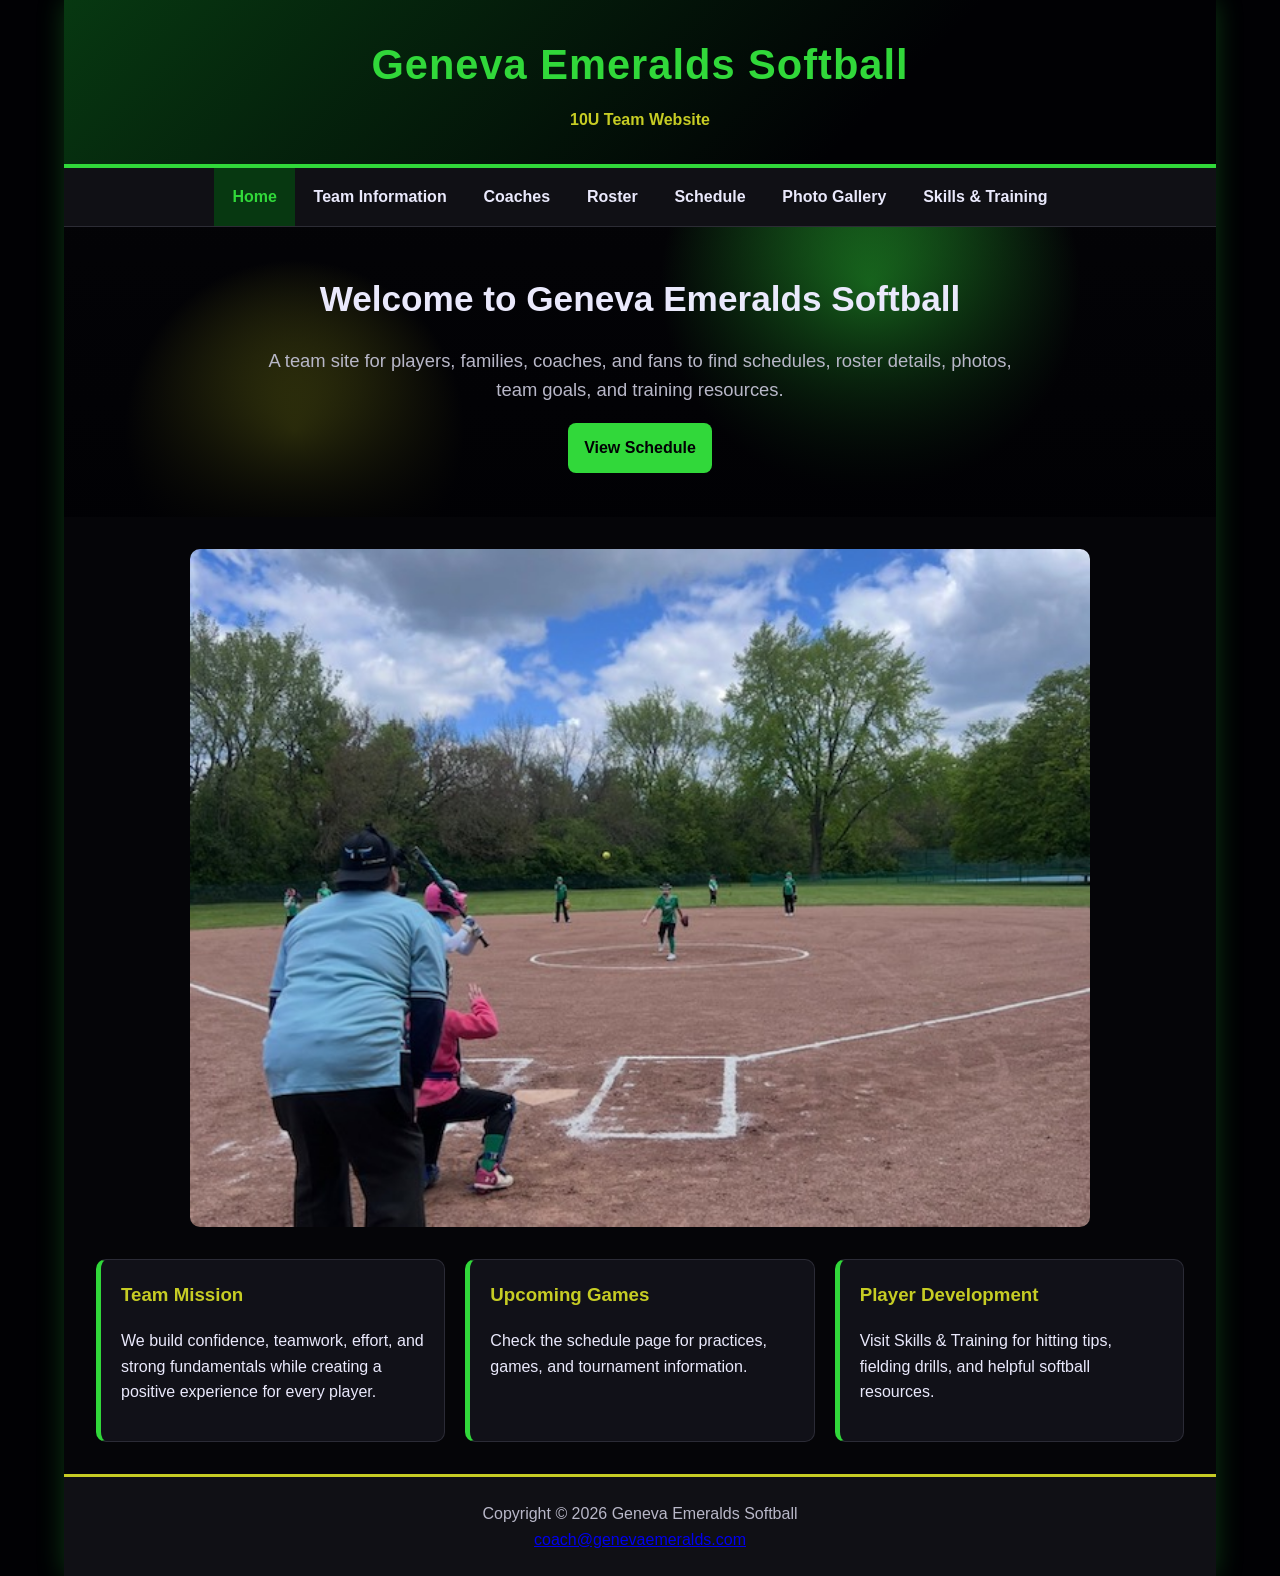
<file: index.html>
<!DOCTYPE html>
<html lang="en">
 <head>
  <title>
   Geneva Emeralds Softball
  </title>
  <meta charset="utf-8"/>
  <meta content="width=device-width, initial-scale=1.0" name="viewport"/>
  <link href="styles.css" rel="stylesheet"/>
 </head>
 <body>
  <div id="wrapper">
   <header>
    <h1>
     Geneva Emeralds Softball
    </h1>
    <p>
     10U Team Website
    </p>
   </header>
   <nav>
    <ul>
     <li>
      <a class="active" href="index.html">
       Home
      </a>
     </li>
     <li>
      <a href="team.html">
       Team Information
      </a>
     </li>
     <li>
      <a href="coaches.html">
       Coaches
      </a>
     </li>
     <li>
      <a href="roster.html">
       Roster
      </a>
     </li>
     <li>
      <a href="schedule.html">
       Schedule
      </a>
     </li>
     <li>
      <a href="gallery.html">
       Photo Gallery
      </a>
     </li>
     <li>
      <a href="training.html">
       Skills &amp; Training
      </a>
     </li>
    </ul>
   </nav>
   <section class="hero">
    <div>
     <h2>
      Welcome to Geneva Emeralds Softball
     </h2>
     <p>
      A team site for players, families, coaches, and fans to find schedules,
          roster details, photos, team goals, and training resources.
     </p>
     <a class="button" href="schedule.html">
      View Schedule
     </a>
    </div>
   </section>
   <main>
    <section class="team-photo">
     <img alt="Geneva Emeralds softball game in progress" src="index1.jpg" style="display:block;width:100%;max-width:900px;margin:0 auto 2rem auto;border-radius:10px;"/>
    </section>
    <div class="grid">
     <section class="card">
      <h3>
       Team Mission
      </h3>
      <p>
       We build confidence, teamwork, effort, and strong fundamentals while
            creating a positive experience for every player.
      </p>
     </section>
     <section class="card">
      <h3>
       Upcoming Games
      </h3>
      <p>
       Check the schedule page for practices, games, and tournament information.
      </p>
     </section>
     <section class="card">
      <h3>
       Player Development
      </h3>
      <p>
       Visit Skills &amp; Training for hitting tips, fielding drills, and helpful
            softball resources.
      </p>
     </section>
    </div>
   </main>
   <footer>
    Copyright © 2026 Geneva Emeralds Softball
    <br/>
    <a href="mailto:coach@genevaemeralds.com">
     coach@genevaemeralds.com
    </a>
   </footer>
  </div>
 </body>
</html>
</file>
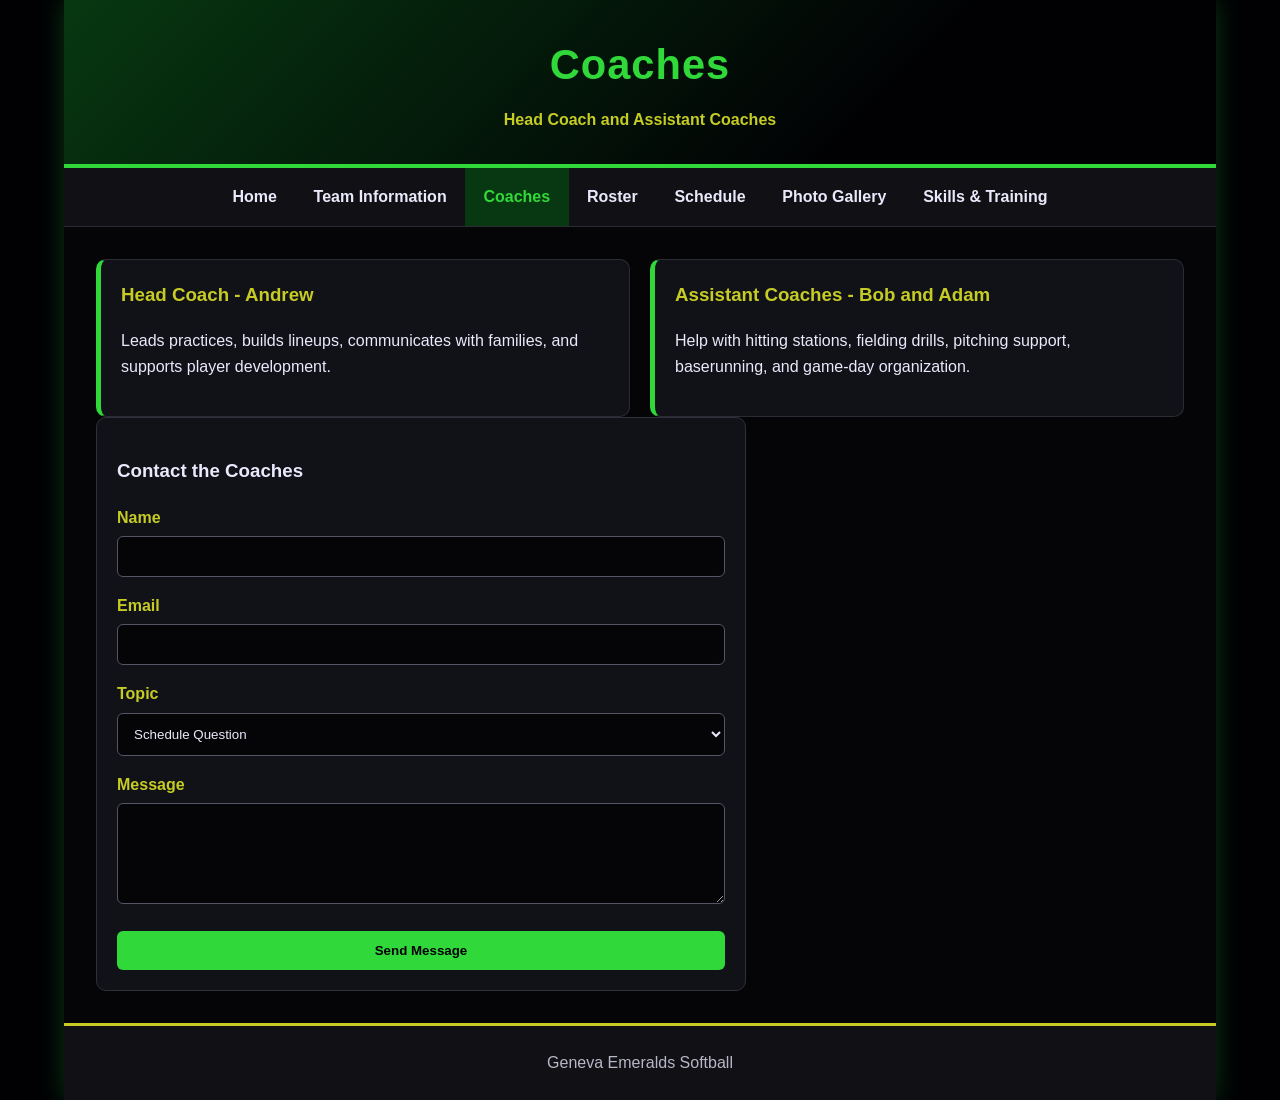
<file: coaches.html>
<!DOCTYPE html>
<html lang="en">
 <head>
  <title>
   Coaches | Geneva Emeralds
  </title>
  <meta charset="utf-8"/>
  <meta content="width=device-width, initial-scale=1.0" name="viewport"/>
  <link href="styles.css" rel="stylesheet"/>
 </head>
 <body>
  <div id="wrapper">
   <header>
    <h1>
     Coaches
    </h1>
    <p>
     Head Coach and Assistant Coaches
    </p>
   </header>
   <nav>
    <ul>
     <li>
      <a href="index.html">
       Home
      </a>
     </li>
     <li>
      <a href="team.html">
       Team Information
      </a>
     </li>
     <li>
      <a class="active" href="coaches.html">
       Coaches
      </a>
     </li>
     <li>
      <a href="roster.html">
       Roster
      </a>
     </li>
     <li>
      <a href="schedule.html">
       Schedule
      </a>
     </li>
     <li>
      <a href="gallery.html">
       Photo Gallery
      </a>
     </li>
     <li>
      <a href="training.html">
       Skills &amp; Training
      </a>
     </li>
    </ul>
   </nav>
   <main>
    <div class="grid">
     <section class="card">
      <h3>
       Head Coach - Andrew
      </h3>
      <p>
       Leads practices, builds lineups, communicates with families, and supports player development.
      </p>
     </section>
     <section class="card">
      <h3>
       Assistant Coaches - Bob and Adam
      </h3>
      <p>
       Help with hitting stations, fielding drills, pitching support, baserunning, and game-day organization.
      </p>
     </section>
    </div>
    <form action="#">
     <h3>
      Contact the Coaches
     </h3>
     <label for="name">
      Name
     </label>
     <input id="name" name="name" type="text"/>
     <label for="email">
      Email
     </label>
     <input id="email" name="email" type="email"/>
     <label for="topic">
      Topic
     </label>
     <select id="topic" name="topic">
      <option>
       Schedule Question
      </option>
      <option>
       Player Development
      </option>
      <option>
       Volunteer Help
      </option>
     </select>
     <label for="message">
      Message
     </label>
     <textarea id="message" name="message" rows="5"></textarea>
     <input type="submit" value="Send Message"/>
    </form>
   </main>
   <footer>
    Geneva Emeralds Softball
   </footer>
  </div>
 </body>
</html>
</file>
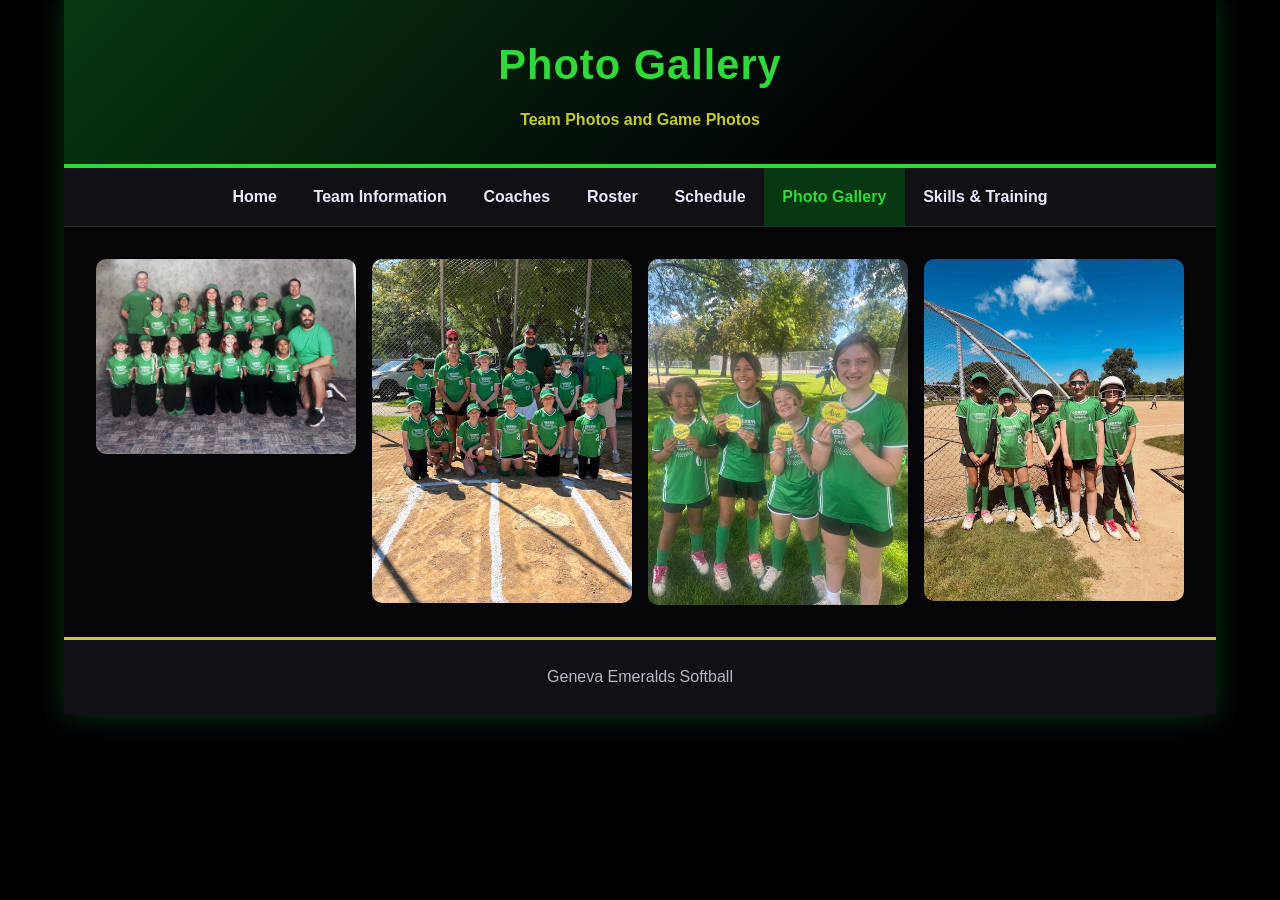
<file: gallery.html>
<!DOCTYPE html>
<html lang="en">
 <head>
  <title>
   Photo Gallery | Geneva Emeralds
  </title>
  <meta charset="utf-8"/>
  <meta content="width=device-width, initial-scale=1.0" name="viewport"/>
  <link href="styles.css" rel="stylesheet"/>
 </head>
 <body>
  <div id="wrapper">
   <header>
    <h1>
     Photo Gallery
    </h1>
    <p>
     Team Photos and Game Photos
    </p>
   </header>
   <nav>
    <ul>
     <li>
      <a href="index.html">
       Home
      </a>
     </li>
     <li>
      <a href="team.html">
       Team Information
      </a>
     </li>
     <li>
      <a href="coaches.html">
       Coaches
      </a>
     </li>
     <li>
      <a href="roster.html">
       Roster
      </a>
     </li>
     <li>
      <a href="schedule.html">
       Schedule
      </a>
     </li>
     <li>
      <a class="active" href="gallery.html">
       Photo Gallery
      </a>
     </li>
     <li>
      <a href="training.html">
       Skills &amp; Training
      </a>
     </li>
    </ul>
   </nav>
   <main>
    <div class="gallery">
     <img alt="Geneva Emeralds team photo" src="pic1.jpeg" style="width:100%; border-radius:10px; display:block;"/>
     <img alt="Geneva Emeralds game photo" src="pic2.jpg" style="width:100%; border-radius:10px; display:block;"/>
     <img alt="Geneva Emeralds practice photo" src="pic3.JPEG" style="width:100%; border-radius:10px; display:block;"/>
     <img alt="Geneva Emeralds tournament photo" src="pic4.jpg" style="width:100%; border-radius:10px; display:block;"/>
    </div>
   </main>
   <footer>
    Geneva Emeralds Softball
   </footer>
  </div>
 </body>
</html>
</file>
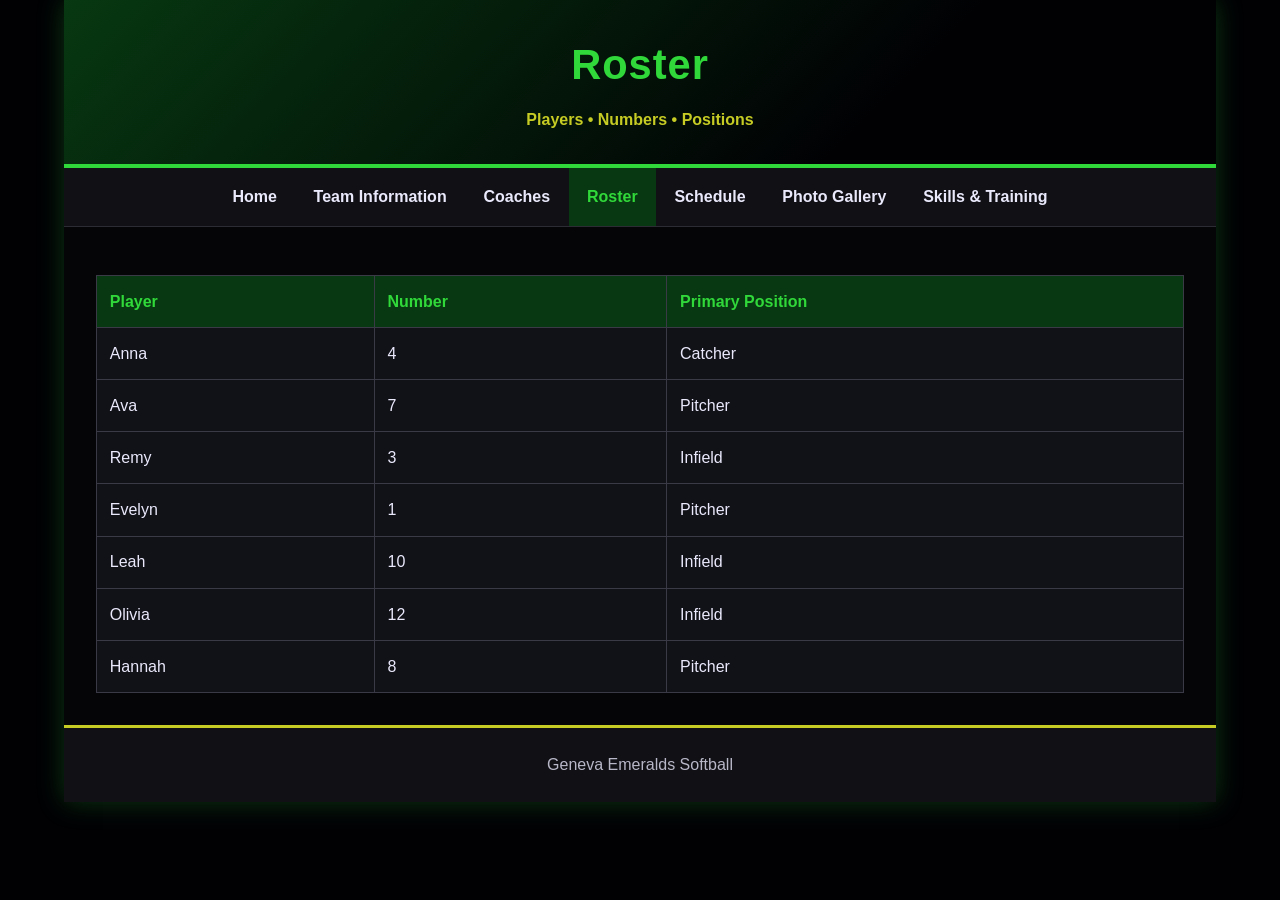
<file: roster.html>
<!DOCTYPE html>
<html lang="en">
 <head>
  <title>
   Roster | Geneva Emeralds
  </title>
  <meta charset="utf-8"/>
  <meta content="width=device-width, initial-scale=1.0" name="viewport"/>
  <link href="styles.css" rel="stylesheet"/>
 </head>
 <body>
  <div id="wrapper">
   <header>
    <h1>
     Roster
    </h1>
    <p>
     Players &bull; Numbers &bull; Positions
    </p>
   </header>
   <nav>
    <ul>
     <li>
      <a href="index.html">
       Home
      </a>
     </li>
     <li>
      <a href="team.html">
       Team Information
      </a>
     </li>
     <li>
      <a href="coaches.html">
       Coaches
      </a>
     </li>
     <li>
      <a class="active" href="roster.html">
       Roster
      </a>
     </li>
     <li>
      <a href="schedule.html">
       Schedule
      </a>
     </li>
     <li>
      <a href="gallery.html">
       Photo Gallery
      </a>
     </li>
     <li>
      <a href="training.html">
       Skills &amp; Training
      </a>
     </li>
    </ul>
   </nav>
   <main>
    <table>
     <tr>
      <th>
       Player
      </th>
      <th>
       Number
      </th>
      <th>
       Primary Position
      </th>
     </tr>
     <tr>
      <td>
       Anna
      </td>
      <td>
       4
      </td>
      <td>
       Catcher
      </td>
     </tr>
     <tr>
      <td>
       Ava
      </td>
      <td>
       7
      </td>
      <td>
       Pitcher
      </td>
     </tr>
     <tr>
      <td>
       Remy
      </td>
      <td>
       3
      </td>
      <td>
       Infield
      </td>
     </tr>
     <tr>
      <td>
       Evelyn
      </td>
      <td>
       1
      </td>
      <td>
       Pitcher
      </td>
     </tr>
     <tr>
      <td>
       Leah
      </td>
      <td>
       10
      </td>
      <td>
       Infield
      </td>
     </tr>
     <tr>
      <td>
       Olivia
      </td>
      <td>
       12
      </td>
      <td>
       Infield
      </td>
     </tr>
     <tr>
      <td>
       Hannah
      </td>
      <td>
       8
      </td>
      <td>
       Pitcher
      </td>
     </tr>
    </table>
   </main>
   <footer>
    Geneva Emeralds Softball
   </footer>
  </div>
 </body>
</html>
</file>
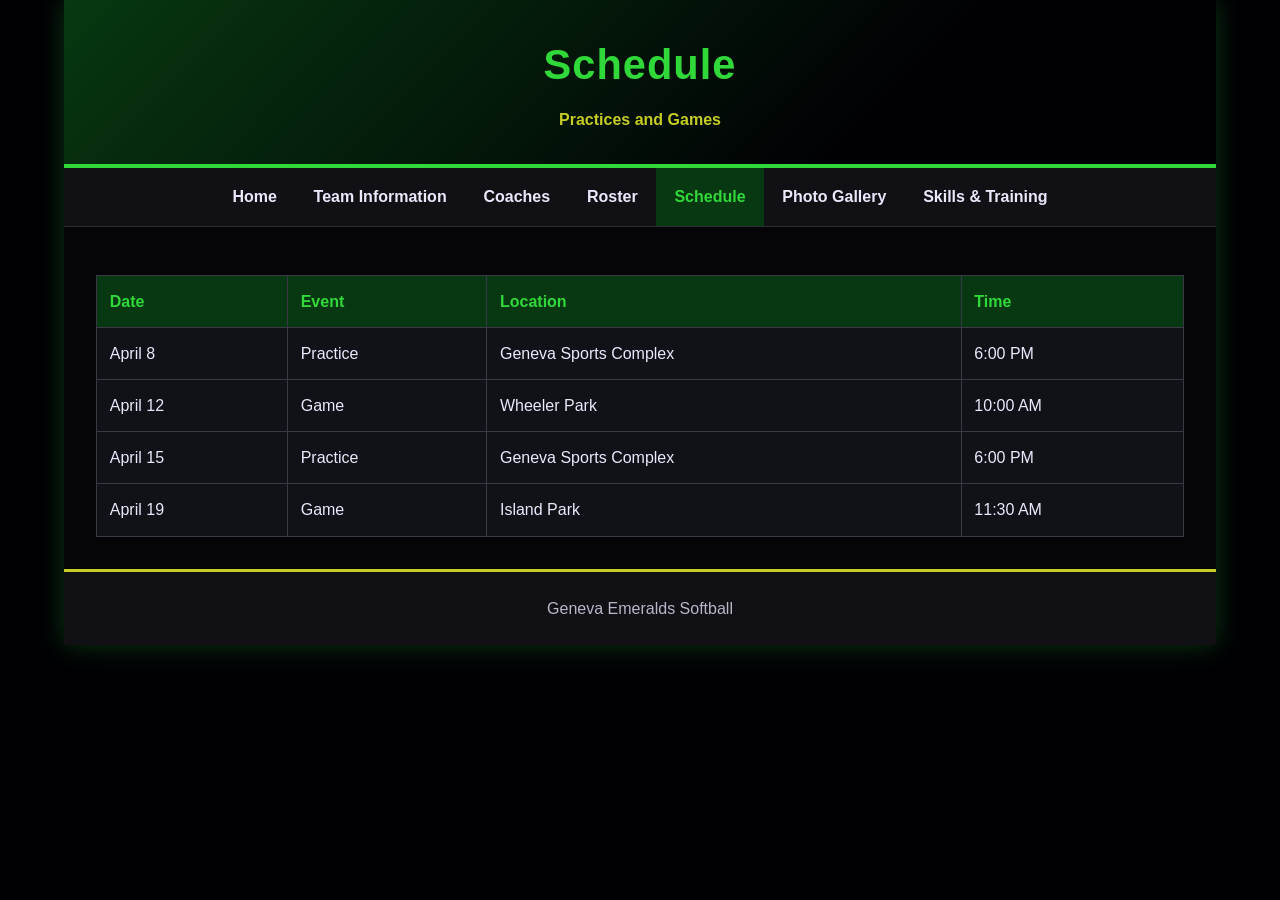
<file: schedule.html>
<!DOCTYPE html>
<html lang="en">
 <head>
  <title>
   Schedule | Geneva Emeralds
  </title>
  <meta charset="utf-8"/>
  <meta content="width=device-width, initial-scale=1.0" name="viewport"/>
  <link href="styles.css" rel="stylesheet"/>
 </head>
 <body>
  <div id="wrapper">
   <header>
    <h1>
     Schedule
    </h1>
    <p>
     Practices and Games
    </p>
   </header>
   <nav>
    <ul>
     <li>
      <a href="index.html">
       Home
      </a>
     </li>
     <li>
      <a href="team.html">
       Team Information
      </a>
     </li>
     <li>
      <a href="coaches.html">
       Coaches
      </a>
     </li>
     <li>
      <a href="roster.html">
       Roster
      </a>
     </li>
     <li>
      <a class="active" href="schedule.html">
       Schedule
      </a>
     </li>
     <li>
      <a href="gallery.html">
       Photo Gallery
      </a>
     </li>
     <li>
      <a href="training.html">
       Skills &amp; Training
      </a>
     </li>
    </ul>
   </nav>
   <main>
    <table>
     <tr>
      <th>
       Date
      </th>
      <th>
       Event
      </th>
      <th>
       Location
      </th>
      <th>
       Time
      </th>
     </tr>
     <tr>
      <td>
       April 8
      </td>
      <td>
       Practice
      </td>
      <td>
       Geneva Sports Complex
      </td>
      <td>
       6:00 PM
      </td>
     </tr>
     <tr>
      <td>
       April 12
      </td>
      <td>
       Game
      </td>
      <td>
       Wheeler Park
      </td>
      <td>
       10:00 AM
      </td>
     </tr>
     <tr>
      <td>
       April 15
      </td>
      <td>
       Practice
      </td>
      <td>
       Geneva Sports Complex
      </td>
      <td>
       6:00 PM
      </td>
     </tr>
     <tr>
      <td>
       April 19
      </td>
      <td>
       Game
      </td>
      <td>
       Island Park
      </td>
      <td>
       11:30 AM
      </td>
     </tr>
    </table>
   </main>
   <footer>
    Geneva Emeralds Softball
   </footer>
  </div>
 </body>
</html>
</file>
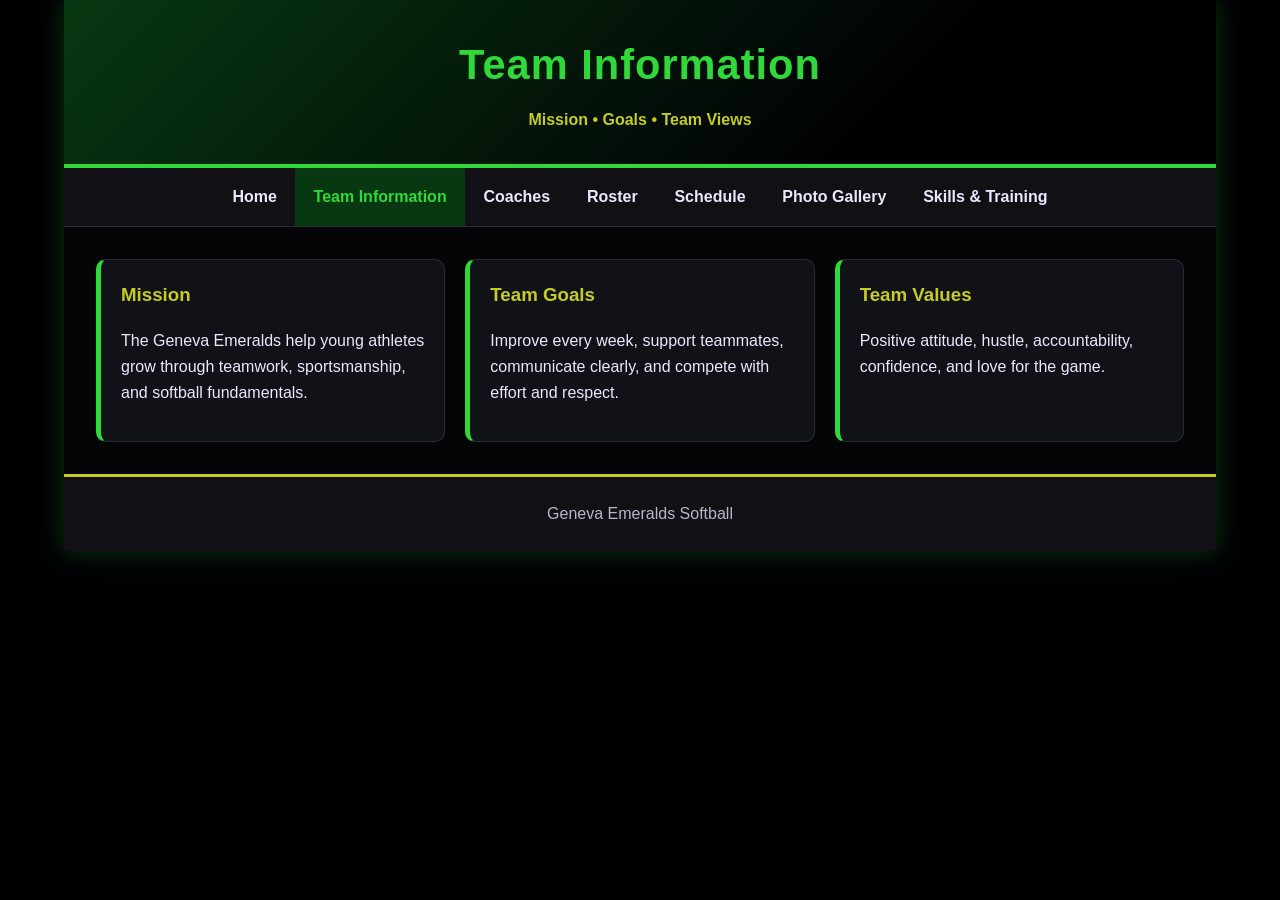
<file: team.html>
<!DOCTYPE html>
<html lang="en">
 <head>
  <title>
   Team Information | Geneva Emeralds
  </title>
  <meta charset="utf-8"/>
  <meta content="width=device-width, initial-scale=1.0" name="viewport"/>
  <link href="styles.css" rel="stylesheet"/>
 </head>
 <body>
  <div id="wrapper">
   <header>
    <h1>
     Team Information
    </h1>
    <p>
     Mission &bull; Goals &bull; Team Views
    </p>
   </header>
   <nav>
    <ul>
     <li>
      <a href="index.html">
       Home
      </a>
     </li>
     <li>
      <a class="active" href="team.html">
       Team Information
      </a>
     </li>
     <li>
      <a href="coaches.html">
       Coaches
      </a>
     </li>
     <li>
      <a href="roster.html">
       Roster
      </a>
     </li>
     <li>
      <a href="schedule.html">
       Schedule
      </a>
     </li>
     <li>
      <a href="gallery.html">
       Photo Gallery
      </a>
     </li>
     <li>
      <a href="training.html">
       Skills &amp; Training
      </a>
     </li>
    </ul>
   </nav>
   <main>
    <div class="grid">
     <section class="card">
      <h3>
       Mission
      </h3>
      <p>
       The Geneva Emeralds help young athletes grow through teamwork, sportsmanship, and softball fundamentals.
      </p>
     </section>
     <section class="card">
      <h3>
       Team Goals
      </h3>
      <p>
       Improve every week, support teammates, communicate clearly, and compete with effort and respect.
      </p>
     </section>
     <section class="card">
      <h3>
       Team Values
      </h3>
      <p>
       Positive attitude, hustle, accountability, confidence, and love for the game.
      </p>
     </section>
    </div>
   </main>
   <footer>
    Geneva Emeralds Softball
   </footer>
  </div>
 </body>
</html>
</file>
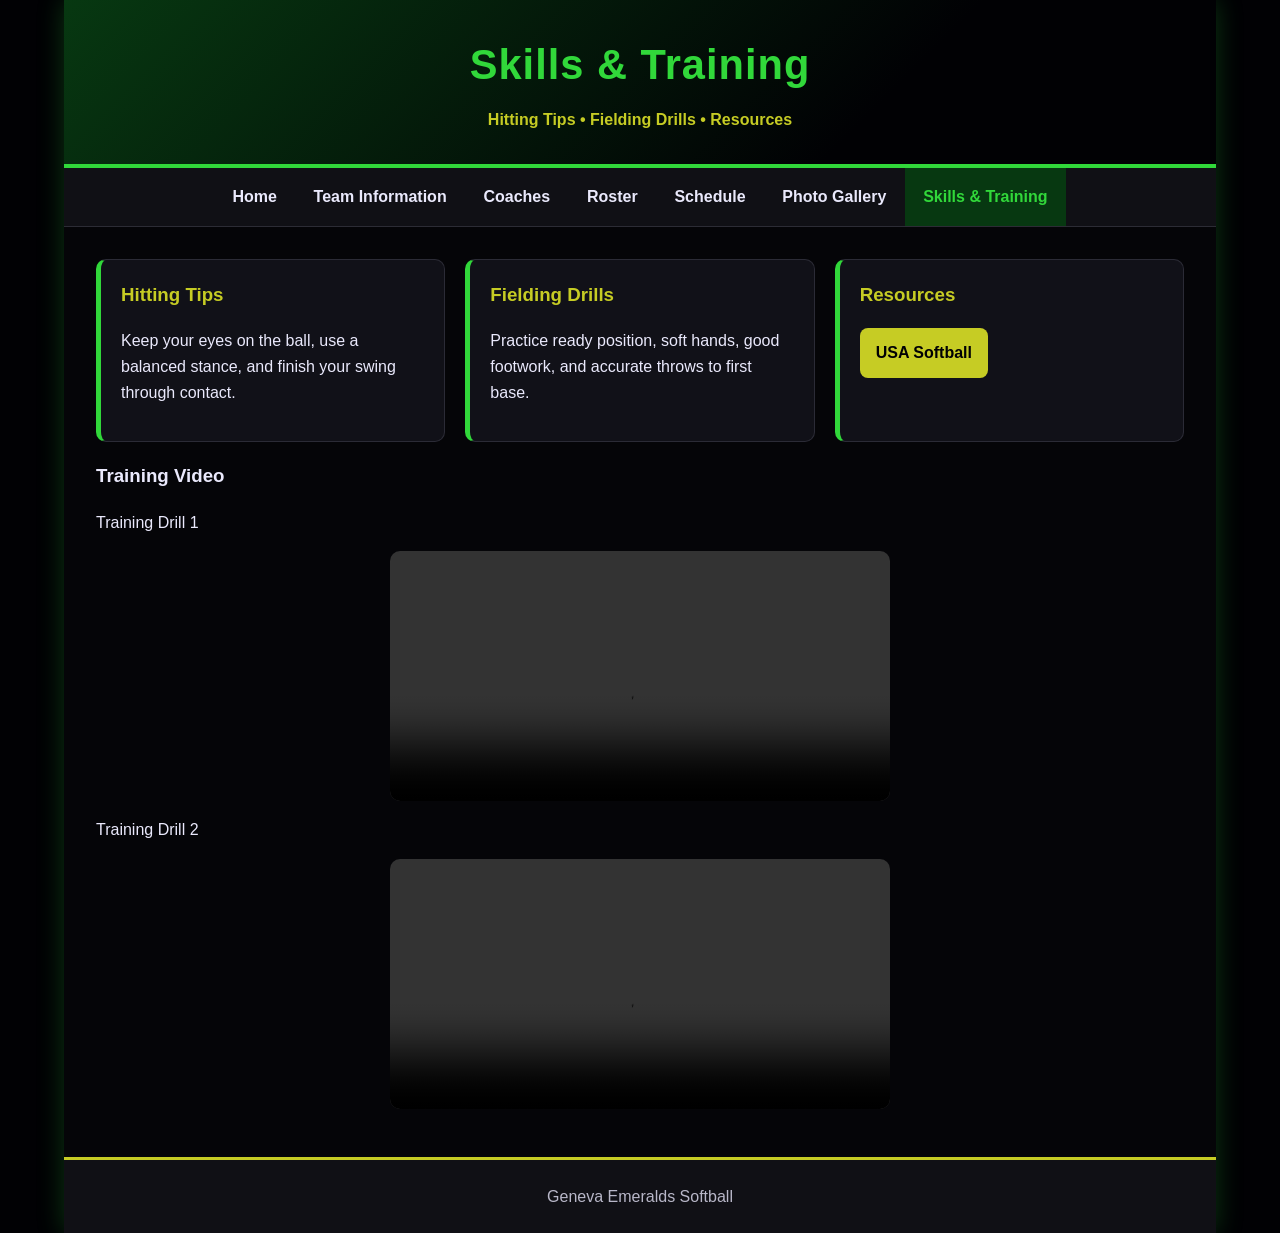
<file: training.html>
<!DOCTYPE html>
<html lang="en">
 <head>
  <title>
   Skills &amp; Training | Geneva Emeralds
  </title>
  <meta charset="utf-8"/>
  <meta content="width=device-width, initial-scale=1.0" name="viewport"/>
  <link href="styles.css" rel="stylesheet"/>
 </head>
 <body>
  <div id="wrapper">
   <header>
    <h1>
     Skills &amp; Training
    </h1>
    <p>
     Hitting Tips • Fielding Drills • Resources
    </p>
   </header>
   <nav>
    <ul>
     <li>
      <a href="index.html">
       Home
      </a>
     </li>
     <li>
      <a href="team.html">
       Team Information
      </a>
     </li>
     <li>
      <a href="coaches.html">
       Coaches
      </a>
     </li>
     <li>
      <a href="roster.html">
       Roster
      </a>
     </li>
     <li>
      <a href="schedule.html">
       Schedule
      </a>
     </li>
     <li>
      <a href="gallery.html">
       Photo Gallery
      </a>
     </li>
     <li>
      <a class="active" href="training.html">
       Skills &amp; Training
      </a>
     </li>
    </ul>
   </nav>
   <main>
    <div class="grid">
     <section class="card">
      <h3>
       Hitting Tips
      </h3>
      <p>
       Keep your eyes on the ball, use a balanced stance, and finish your swing through contact.
      </p>
     </section>
     <section class="card">
      <h3>
       Fielding Drills
      </h3>
      <p>
       Practice ready position, soft hands, good footwork, and accurate throws to first base.
      </p>
     </section>
     <section class="card">
      <h3>
       Resources
      </h3>
      <p>
       <a class="button secondary" href="https://www.usasoftball.com/" target="_blank">
        USA Softball
       </a>
      </p>
     </section>
    </div>
    <h3>
     Training Video
    </h3>
    <div class="video-gallery">
     <p>
      Training Drill 1
     </p>
     <video controls="True" style="width:100%;max-width:500px;display:block;margin:1rem auto;border-radius:10px;">
      <source src="movie1.mp4" type="video/quicktime"/>
      Your browser does not support the video tag.
     </video>
     <p>
      Training Drill 2
     </p>
     <video controls="True" style="width:100%;max-width:500px;display:block;margin:1rem auto;border-radius:10px;">
      <source src="movie2.mp4" type="video/quicktime"/>
      Your browser does not support the video tag.
     </video>
    </div>
   </main>
   <footer>
    Geneva Emeralds Softball
   </footer>
  </div>
 </body>
</html>
</file>
<file: styles.css>
:root {
  --text: #EAE9FC;
  --background: #010104;
  --primary: #31D83A;
  --secondary: #C6CC24;
  --accent: #073811;
  --panel: #111118;
  --muted: #B8B7C8;
}

* {
  box-sizing: border-box;
}

body {
  margin: 0;
  background: var(--background);
  color: var(--text);
  font-family: Arial, Helvetica, sans-serif;
  line-height: 1.6;
}

#wrapper {
  width: 90%;
  max-width: 1200px;
  margin: auto;
  background: #050508;
  box-shadow: 0 0 25px rgba(49, 216, 58, 0.25);
}

header {
  background: linear-gradient(135deg, var(--accent), #010104 70%);
  padding: 2rem;
  text-align: center;
  border-bottom: 4px solid var(--primary);
}

header h1 {
  margin: 0;
  color: var(--primary);
  font-size: 2.6rem;
  letter-spacing: 1px;
}

header p {
  margin: 0.5rem 0 0;
  color: var(--secondary);
  font-weight: bold;
}

nav {
  background: #101015;
  border-bottom: 1px solid #2C2C35;
}

nav ul {
  display: flex;
  flex-wrap: wrap;
  justify-content: center;
  list-style: none;
  margin: 0;
  padding: 0;
}

nav a {
  display: block;
  color: var(--text);
  text-decoration: none;
  padding: 1rem 1.15rem;
  font-weight: bold;
}

nav a:hover,
nav .active {
  background: var(--accent);
  color: var(--primary);
}

.hero {
  min-height: 290px;
  background: linear-gradient(rgba(1, 1, 4, 0.45), rgba(1, 1, 4, 0.95)),
    radial-gradient(circle at 70% 20%, var(--primary), transparent 25%),
    radial-gradient(circle at 20% 70%, var(--secondary), transparent 18%);
  display: flex;
  align-items: center;
  justify-content: center;
  text-align: center;
  padding: 2rem;
}

.hero div {
  max-width: 750px;
}

.hero h2 {
  margin: 0 0 0.75rem;
  color: var(--text);
  font-size: 2.2rem;
}

.hero p {
  color: var(--muted);
  font-size: 1.15rem;
}

main {
  padding: 2rem;
}

.grid {
  display: grid;
  grid-template-columns: repeat(auto-fit, minmax(240px, 1fr));
  gap: 1.25rem;
}

.card {
  background: var(--panel);
  border: 1px solid #2B2B36;
  border-left: 5px solid var(--primary);
  padding: 1.25rem;
  border-radius: 10px;
}

.card h3 {
  color: var(--secondary);
  margin-top: 0;
}

.button {
  display: inline-block;
  background: var(--primary);
  color: #010104;
  padding: 0.75rem 1rem;
  border-radius: 8px;
  text-decoration: none;
  font-weight: bold;
}

.button.secondary {
  background: var(--secondary);
}

/* Table Styles */
table {
  width: 100%;
  margin-top: 1rem;
  background: var(--panel);
  border-collapse: collapse;
}

th,
td {
  border: 1px solid #3A3A46;
  padding: 0.8rem;
  text-align: left;
}

th {
  background: var(--accent);
  color: var(--primary);
}

/* Gallery Styles */
.gallery {
  display: grid;
  grid-template-columns: repeat(auto-fit, minmax(220px, 1fr));
  gap: 1rem;
}

.photo-box {
  height: 170px;
  background: linear-gradient(135deg, var(--accent), #16161D);
  border: 2px solid var(--primary);
  border-radius: 10px;
  display: flex;
  align-items: center;
  justify-content: center;
  color: var(--secondary);
  font-weight: bold;
  text-align: center;
  padding: 1rem;
}

/* Form Styles */
form {
  max-width: 650px;
  background: var(--panel);
  padding: 1.25rem;
  border: 1px solid #30303A;
  border-radius: 10px;
}

label {
  display: block;
  margin-top: 1rem;
  color: var(--secondary);
  font-weight: bold;
}

input,
select,
textarea {
  width: 100%;
  margin-top: 0.35rem;
  padding: 0.75rem;
  background: #050508;
  color: var(--text);
  border: 1px solid #555565;
  border-radius: 6px;
}

input[type="submit"] {
  margin-top: 1.25rem;
  background: var(--primary);
  color: #010104;
  border: 0;
  font-weight: bold;
  cursor: pointer;
}

footer {
  background: #101015;
  color: var(--muted);
  text-align: center;
  padding: 1.5rem;
  border-top: 3px solid var(--secondary);
}

/* Small Display */
@media (max-width: 700px) {
  #wrapper {
    width: 100%;
  }

  nav ul {
    display: block;
    text-align: center;
  }

  header h1 {
    font-size: 2rem;
  }

  .hero h2 {
    font-size: 1.6rem;
  }

  main {
    padding: 1rem;
  }
}
</file>
